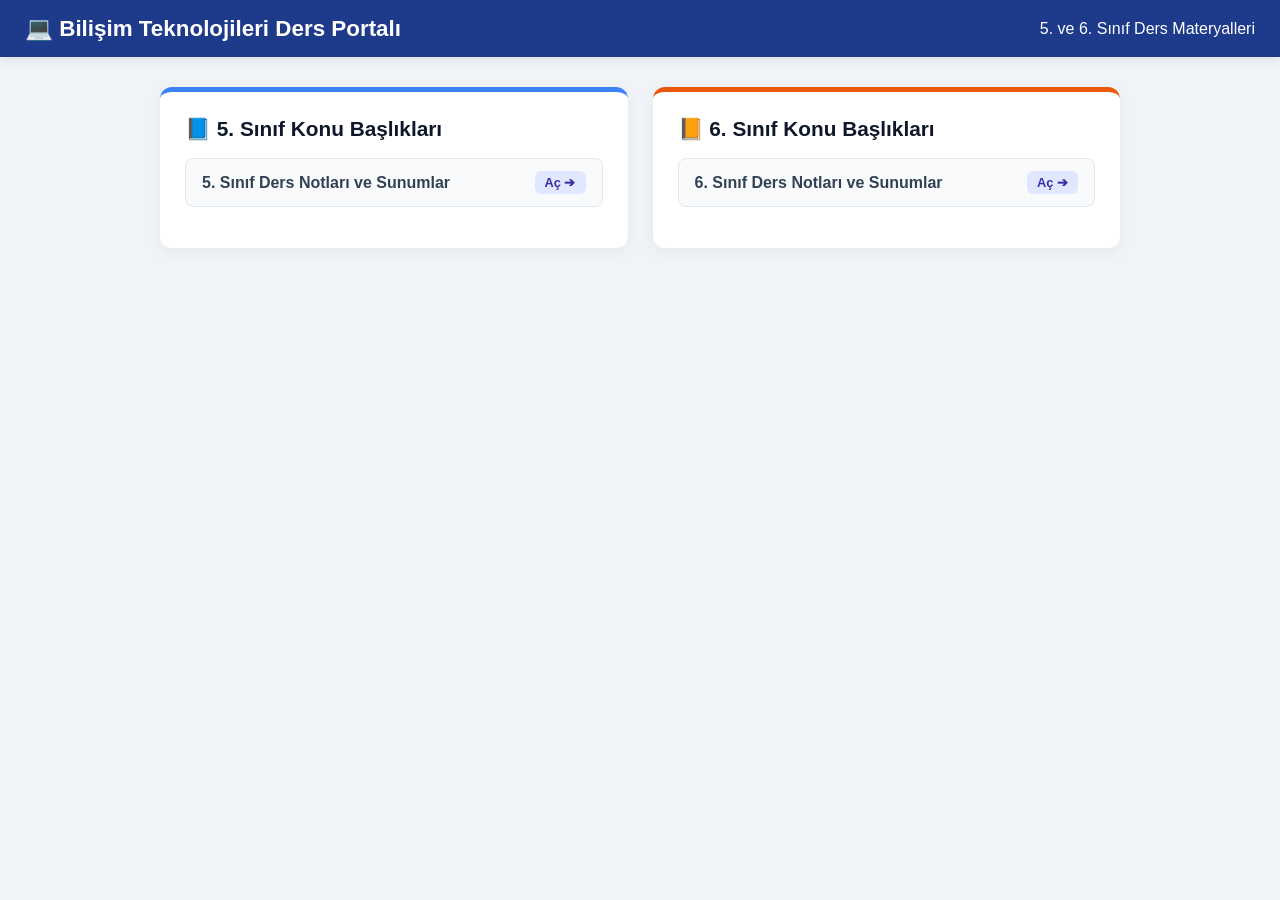
<file: index.html>
<!DOCTYPE html>
<html lang="tr">
<head>
    <meta charset="UTF-8">
    <meta name="viewport" content="width=device-width, initial-scale=1.0">
    <title>Bilişim Teknolojileri Ders Portalı</title>
    <link rel="stylesheet" href="gorunum.css">
</head>
<body>

    <div class="navbar">
        <h1>💻 Bilişim Teknolojileri Ders Portalı</h1>
        <span>5. ve 6. Sınıf Ders Materyalleri</span>
    </div>

    <div class="container">
        <div class="grid-section">
            
            <!-- 5. SINIF -->
            <div class="card">
                <h2>📘 5. Sınıf Konu Başlıkları</h2>
                <ul class="topic-list">
                    <li class="topic-item">
                        <a href="5sinif.html" class="topic-link">
                            <span>5. Sınıf Ders Notları ve Sunumlar</span>
                            <span class="badge">Aç ➔</span>
                        </a>
                    </li>
                </ul>
            </div>

            <!-- 6. SINIF -->
            <div class="card sinif-6">
                <h2>📙 6. Sınıf Konu Başlıkları</h2>
                <ul class="topic-list">
                    <li class="topic-item">
                        <a href="6sinif.html" class="topic-link">
                            <span>6. Sınıf Ders Notları ve Sunumlar</span>
                            <span class="badge">Aç ➔</span>
                        </a>
                    </li>
                </ul>
            </div>

        </div>
    </div>

</body>
</html>
</file>
<file: gorunum.css>
* {
    box-sizing: border-box;
}

body {
    font-family: 'Segoe UI', Tahoma, Geneva, Verdana, sans-serif;
    background-color: #f0f4f8;
    margin: 0;
    padding: 0;
    color: #1e293b;
}

/* Üst Menü / Header */
.navbar {
    background-color: #1e3a8a;
    color: #ffffff;
    padding: 15px 25px;
    display: flex;
    justify-content: space-between;
    align-items: center;
    box-shadow: 0 2px 10px rgba(0,0,0,0.1);
}

.navbar h1 {
    margin: 0;
    font-size: 1.4rem;
}

.btn-back {
    color: #ffffff;
    text-decoration: none;
    background-color: rgba(255,255,255,0.2);
    padding: 8px 16px;
    border-radius: 6px;
    font-size: 0.9rem;
    transition: background 0.2s;
}

.btn-back:hover {
    background-color: rgba(255,255,255,0.3);
}

/* Konteyner ve Grid */
.container {
    max-width: 1000px;
    margin: 30px auto;
    padding: 0 20px;
}

.grid-section {
    display: grid;
    grid-template-columns: repeat(auto-fit, minmax(320px, 1fr));
    gap: 25px;
}

/* Kartlar */
.card {
    background: #ffffff;
    border-radius: 12px;
    padding: 25px;
    box-shadow: 0 4px 15px rgba(0,0,0,0.05);
    border-top: 5px solid #3b82f6;
}

.card.sinif-6 {
    border-top-color: #ea580c;
}

.card h2 {
    margin-top: 0;
    color: #0f172a;
    font-size: 1.3rem;
}

/* Liste Bağlantıları */
.topic-list {
    list-style: none;
    padding: 0;
    margin-top: 15px;
}

.topic-item {
    margin-bottom: 12px;
}

.topic-link {
    display: flex;
    justify-content: space-between;
    align-items: center;
    padding: 12px 16px;
    background-color: #f8fafc;
    border: 1px solid #e2e8f0;
    border-radius: 8px;
    text-decoration: none;
    color: #334155;
    font-weight: 600;
    transition: all 0.2s ease;
}

.topic-link:hover {
    background-color: #eff6ff;
    border-color: #93c5fd;
    color: #1d4ed8;
    transform: translateY(-2px);
}

.badge {
    background-color: #e0e7ff;
    color: #3730a3;
    font-size: 0.8rem;
    padding: 4px 10px;
    border-radius: 6px;
}

/* Konu Sayfası İçeriği */
.content-box {
    background: #ffffff;
    padding: 30px;
    border-radius: 12px;
    box-shadow: 0 4px 15px rgba(0,0,0,0.05);
    line-height: 1.7;
}

.info-banner {
    background: #eff6ff;
    border-left: 4px solid #3b82f6;
    padding: 15px 20px;
    margin: 20px 0;
    border-radius: 0 8px 8px 0;
    color: #1e40af;
}
</file>
